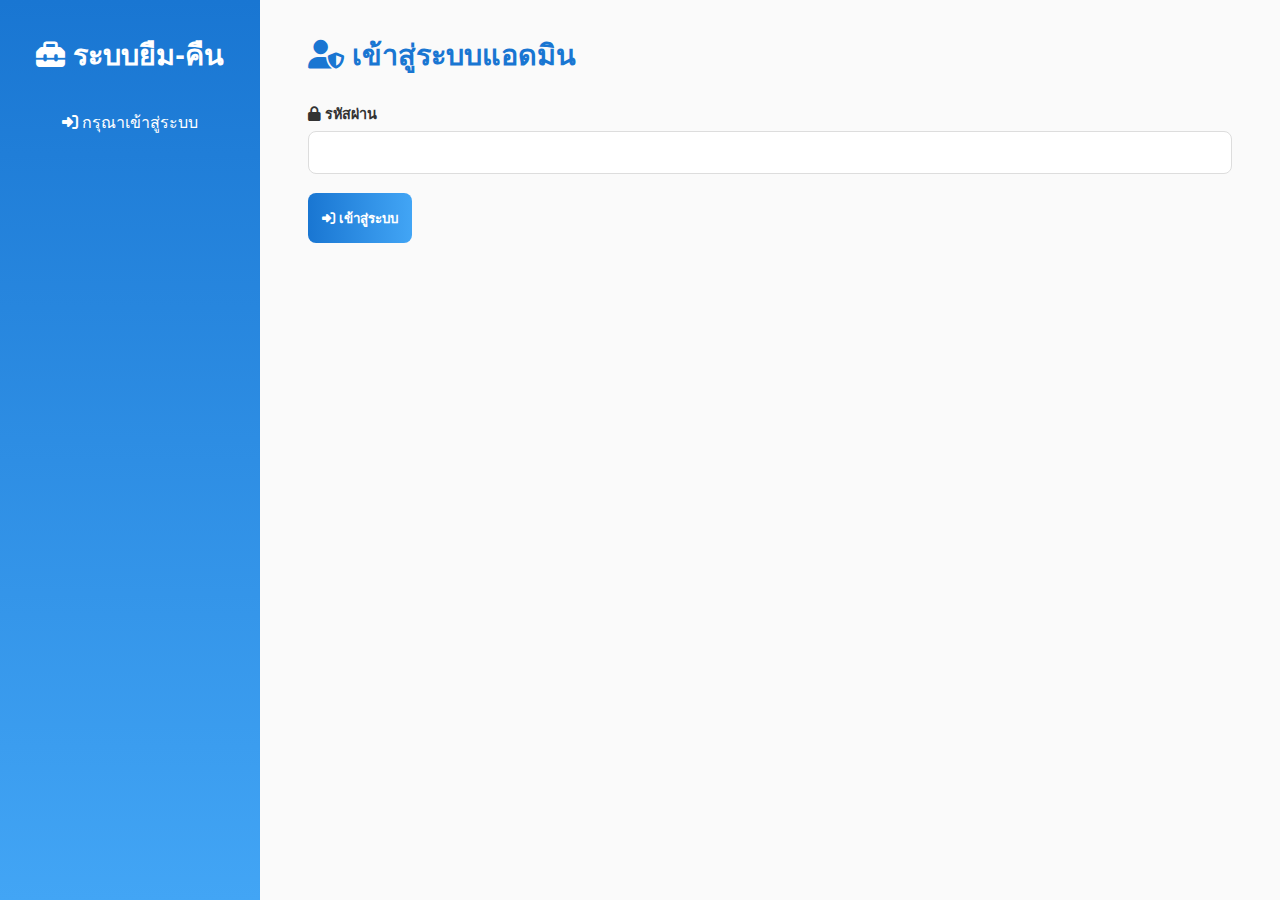
<file: login.html>
<!DOCTYPE html>
<html lang="th">
<head>
  <meta charset="UTF-8" />
  <meta name="viewport" content="width=device-width, initial-scale=1" />
  <title>เข้าสู่ระบบ</title>
  <link rel="stylesheet" href="modern-styles.css" />
  <link rel="stylesheet" href="https://cdnjs.cloudflare.com/ajax/libs/font-awesome/6.4.0/css/all.min.css">
</head>
<body>
  <div class="container">
    <aside class="sidebar">
      <h1><i class="fa-solid fa-toolbox"></i> ระบบยืม-คืน</h1>
      <p><i class="fa-solid fa-right-to-bracket"></i> กรุณาเข้าสู่ระบบ</p>
    </aside>

    <main class="content">
      <h2><i class="fa-solid fa-user-shield"></i> เข้าสู่ระบบแอดมิน</h2>
      <form id="login-form">
        <label for="password"><i class="fa-solid fa-lock"></i> รหัสผ่าน</label>
        <input type="password" id="password" required />
        <button type="submit"><i class="fa-solid fa-right-to-bracket"></i> เข้าสู่ระบบ</button>
        <div id="login-message" style="color:red; margin-top:1rem;"></div>
      </form>
    </main>
  </div>

  <script>
    const ADMIN_PASSWORD = "1234";
    document.getElementById("login-form").addEventListener("submit", (e) => {
      e.preventDefault();
      const password = document.getElementById("password").value;
      const message = document.getElementById("login-message");

      if (password === ADMIN_PASSWORD) {
        localStorage.setItem("isLoggedIn", "true");
        window.location.href = "index.html";
      } else {
        message.textContent = "รหัสผ่านไม่ถูกต้อง!";
      }
    });
  </script>
</body>
</html>
</file>
<file: modern-styles.css>
/* Modern UI Styles for Borrow System */

/* รีเซ็ตเบื้องต้น */
* {
  box-sizing: border-box;
  margin: 0;
  padding: 0;
}

html, body {
  height: 100%;
  font-family: 'Segoe UI', Tahoma, Geneva, Verdana, sans-serif;
  background: #f5f7fa;
}

/* Layout หลัก */
.container {
  display: flex;
  height: 100vh;
  width: 100%;
  background: linear-gradient(135deg, #e3f2fd, #ffffff);
}

/* Sidebar */
.sidebar {
  width: 260px;
  background: linear-gradient(180deg, #1976d2, #42a5f5);
  color: white;
  display: flex;
  flex-direction: column;
  align-items: center;
  padding: 2rem 1rem;
  box-shadow: 2px 0 8px rgba(0,0,0,0.1);
}

.sidebar h1 {
  font-size: 1.8rem;
  margin-bottom: 2rem;
  font-weight: bold;
}

.sidebar a,
.sidebar button {
  width: 90%;
  margin: 0.4rem 0;
  padding: 0.9rem 1.2rem;
  border-radius: 10px;
  background: rgba(255,255,255,0.9);
  color: #1976d2;
  text-align: center;
  text-decoration: none;
  font-weight: 600;
  cursor: pointer;
  transition: all 0.3s ease;
  border: none;
}

.sidebar a:hover,
.sidebar button:hover {
  background: #bbdefb;
  transform: translateX(5px);
}

/* Content */
.content {
  flex: 1;
  padding: 2rem 3rem;
  background: #fafafa;
  overflow-y: auto;
}

.content h2 {
  font-size: 1.8rem;
  margin-bottom: 1.5rem;
  color: #1976d2;
  font-weight: bold;
}

/* ฟอร์ม */
form label {
  display: block;
  margin-top: 1rem;
  font-size: 0.9rem;
  font-weight: 600;
  color: #333;
}

form input,
form select {
  border: 1px solid #ddd;
  border-radius: 8px;
  padding: 0.8rem;
  width: 100%;
  margin-top: 0.4rem;
  transition: border 0.3s, box-shadow 0.3s;
}

form input:focus,
form select:focus {
  border-color: #1976d2;
  outline: none;
  box-shadow: 0 0 6px rgba(25,118,210,0.4);
}

form button {
  background: linear-gradient(90deg,#1976d2,#42a5f5);
  color: white;
  border: none;
  border-radius: 8px;
  padding: 0.9rem;
  font-weight: 600;
  margin-top: 1.2rem;
  cursor: pointer;
  transition: transform 0.2s, box-shadow 0.3s;
}

form button:hover {
  transform: scale(1.05);
  box-shadow: 0 4px 12px rgba(25,118,210,0.3);
}

/* ตาราง */
table {
  width: 100%;
  border-collapse: separate;
  border-spacing: 0 8px;
  font-size: 0.95rem;
}

th {
  background: #1976d2;
  color: white;
  padding: 0.8rem;
  border-radius: 6px 6px 0 0;
}

td {
  background: white;
  padding: 0.8rem;
  box-shadow: 0 1px 3px rgba(0,0,0,0.1);
  text-align: center;
}

tr:hover td {
  background: #f1faff;
}

/* Overdue highlight */
tr.overdue td {
  background: #ffebee;
  color: #c62828;
  font-weight: bold;
}

/* ข้อความแจ้งเตือน */
#message,
#login-message {
  margin-top: 1rem;
  font-size: 0.9rem;
}

/* Responsive */
@media (max-width: 768px) {
  .container {
    flex-direction: column;
  }
  .sidebar {
    width: 100%;
    height: auto;
    flex-direction: row;
    justify-content: space-around;
  }
  .content {
    width: 100%;
    height: auto;
    padding: 1.5rem;
  }
}
</file>
